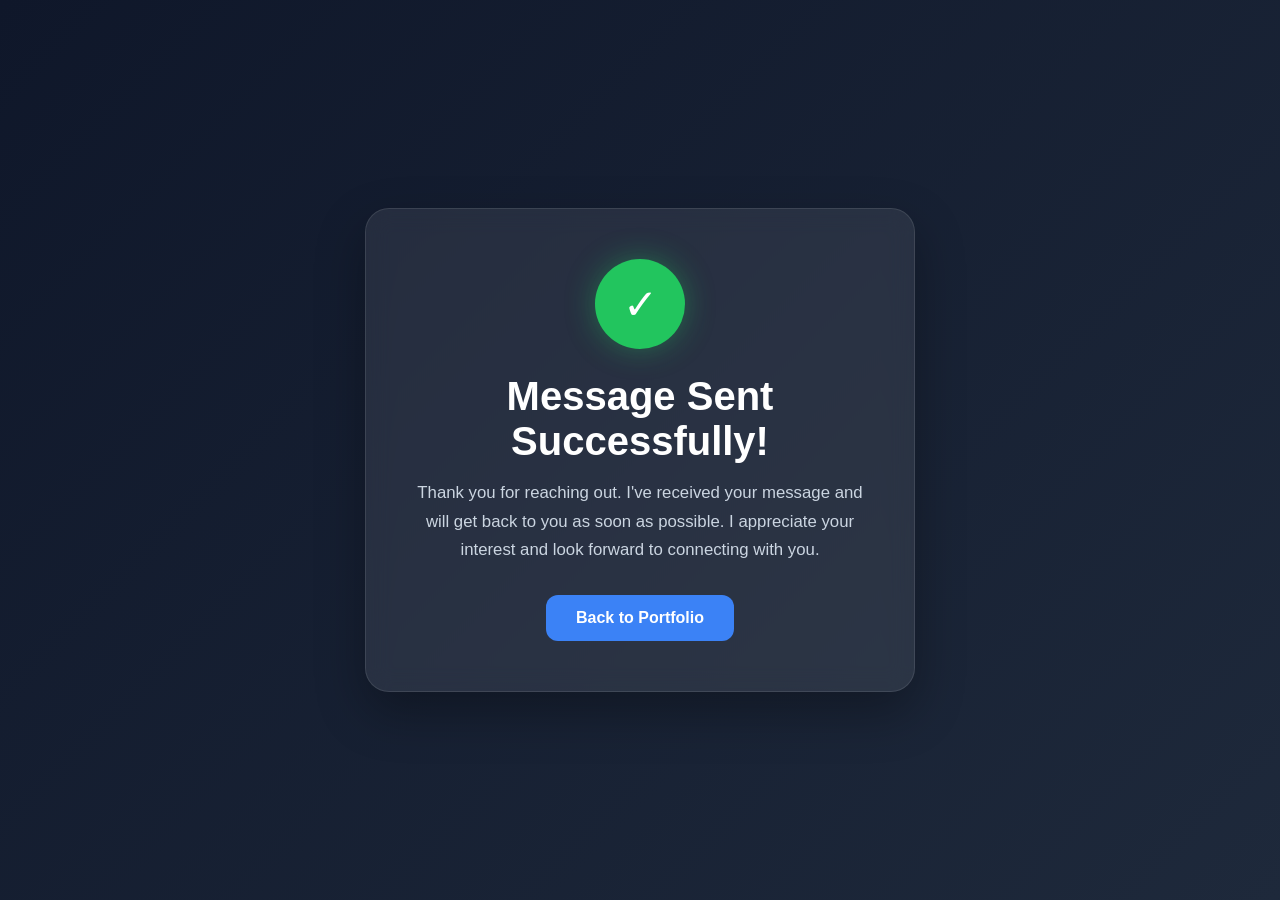
<file: thanks.html>
<!DOCTYPE html>
<html lang="en">

<head>
    <meta charset="UTF-8">
    <meta name="viewport" content="width=device-width, initial-scale=1.0">
    <title>Message Sent | Portfolio</title>

    <style>
        * {
            margin: 0;
            padding: 0;
            box-sizing: border-box;
            font-family: "Segoe UI", sans-serif;
        }

        body {
            min-height: 100vh;
            display: flex;
            justify-content: center;
            align-items: center;
            background: linear-gradient(135deg, #0f172a, #1e293b);
            color: white;
            padding: 20px;
        }

        .success-card {
            background: rgba(255, 255, 255, 0.08);
            backdrop-filter: blur(12px);
            border: 1px solid rgba(255, 255, 255, 0.1);
            border-radius: 24px;
            padding: 50px 40px;
            text-align: center;
            max-width: 550px;
            width: 100%;
            box-shadow: 0 20px 50px rgba(0, 0, 0, 0.3);
            animation: fadeIn 0.8s ease;
        }

        .icon {
            width: 90px;
            height: 90px;
            margin: 0 auto 25px;
            border-radius: 50%;
            background: #22c55e;
            display: flex;
            justify-content: center;
            align-items: center;
            font-size: 42px;
            box-shadow: 0 0 30px rgba(34, 197, 94, 0.4);
        }

        h1 {
            font-size: 2.5rem;
            margin-bottom: 15px;
        }

        p {
            color: #cbd5e1;
            line-height: 1.7;
            font-size: 1.05rem;
            margin-bottom: 30px;
        }

        .btn {
            display: inline-block;
            text-decoration: none;
            background: #3b82f6;
            color: white;
            padding: 14px 30px;
            border-radius: 12px;
            font-weight: 600;
            transition: all 0.3s ease;
        }

        .btn:hover {
            transform: translateY(-3px);
            background: #2563eb;
            box-shadow: 0 10px 25px rgba(59, 130, 246, 0.4);
        }

        @keyframes fadeIn {
            from {
                opacity: 0;
                transform: translateY(25px);
            }

            to {
                opacity: 1;
                transform: translateY(0);
            }
        }

        @media (max-width: 600px) {
            .success-card {
                padding: 40px 25px;
            }

            h1 {
                font-size: 2rem;
            }
        }
    </style>
</head>

<body>

    <div class="success-card">
        <div class="icon">✓</div>

        <h1>Message Sent Successfully!</h1>

        <p>
            Thank you for reaching out. I've received your message and will get back
            to you as soon as possible. I appreciate your interest and look forward
            to connecting with you.
        </p>

        <a href="/" class="btn">
            Back to Portfolio
        </a>
    </div>

</body>

</html>
</file>
